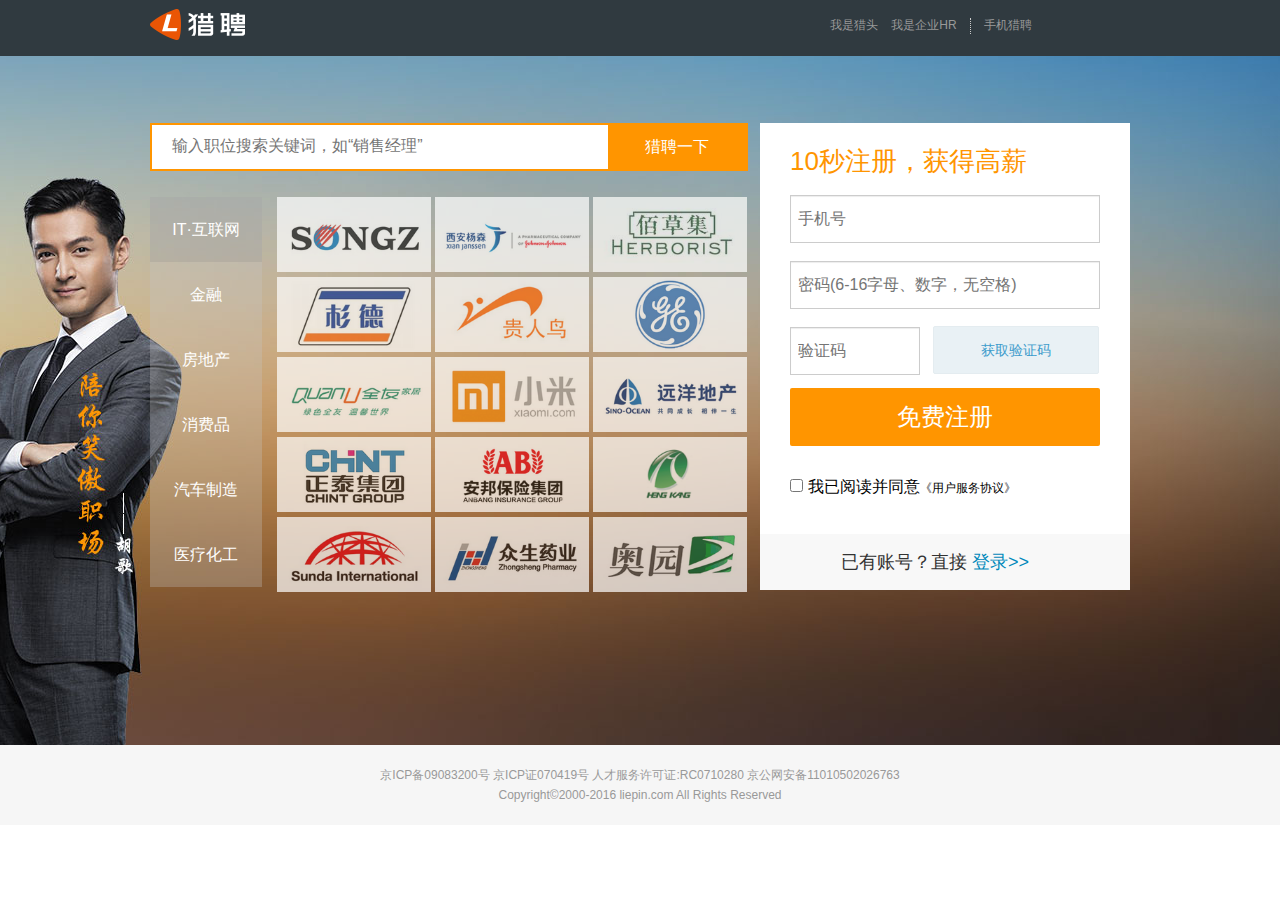
<file: index.html>
<!DOCTYPE html>
<html>
<head>
    <meta charset="UTF-8">
    <title></title>
    <link rel="stylesheet" type="text/css" href="css/tab.css" charset="utf-8"/>
    <script type="text/javascript" src="js/animate.js"></script>
    <script type="text/javascript" src="json/ajax.js"></script>
</head>
<body>
<div id="head">
    <div class="logo">
        <div class="logo_left">
            <a href="javascript:;">
                <img src="img/logo_e062b0a3.png"/>
            </a>
        </div>
        <div class="logo_right">
            <a href="javascript:;">我是猎头</a>
            <a href="javascript:;">我是企业HR</a>
            <span class="logo_span"></span>
          <span id="head_logo">
            <a class="logo_head" href="javascript:;">手机猎聘</a>

            <div id="logo_bottom" class="logo_bottom">
                <div class="logo_h">
                    <span>猎聘同道客户端</span>
                </div>
                <div class="logo_img"><img src="img/qcode_06d04da2.jpg"/></div>
                <ul>
                    <li><a href="javascript:;"><i>IOS下载</i></a></li>
                    <li><a href="javascript:;"><i>Android下载</i></a></li>
                </ul>
            </div>
          </span>
        </div>
    </div>
</div>
<div class="container">
    <div class="wrap">
        <div>
            <div class="side">
                <div class="side-box" id="side-box">
                    <div class="side-input">
                        <input type="text" placeholder="输入职位搜索关键词，如“销售经理”"/>
                    </div>
                    <div class="side-button">
                        <button type="submit" class="btn side-btn">猎聘一下</button>
                    </div>
                </div>
                <div class="side-content">
                    <div class="side-content-left" id="side-content-left">
                    </div>
                    <div class="side-content-right" id="side-content-right">
                    </div>
                </div>
            </div>
            <div class="login">
                <h3>10秒注册，获得高薪</h3>

                <div id="register">
                    <form class="register-box">
                        <div class="logo-from">
                            <input type="text" placeholder="手机号" class="text info">
                        </div>
                        <div class="logo-from">
                            <input type="password" placeholder="密码(6-16字母、数字，无空格)" class="text info">
                        </div>
                        <div class="logo-from">
                            <input type="text" placeholder="验证码" class="text input-code">
                            <a href="javascript:;" class="btn btn-light">获取验证码</a>
                        </div>
                        <div class="button logo-from">
                            <input type="button" value="免费注册" class="btn btn-warning">
                        </div>
                        <div class="logo-from logo-label">
                            <label>
                                <input type="checkbox" class="logo-checkbox">我已阅读并同意<a href="javascript:;">《用户服务协议》</a>
                            </label>
                        </div>
                        <div class="logo-from">
                            <p>
                                已有账号？直接
                                <a href="javascript:;">登录>></a>
                            </p>
                        </div>
                    </form>
                </div>
            </div>
        </div>
    </div>
    <div id="footer">

        <p>京ICP备09083200号 京ICP证070419号 人才服务许可证:RC0710280 京公网安备11010502026763</p>
        <p>Copyright©2000-2016 liepin.com All Rights Reserved</p>
    </div>
</div>

<script type="text/javascript" src="js/tab.js"></script>
</body>
</html>
</file>
<file: css/tab.css>
* {
    margin: 0;
    padding: 0;
    font-size: 12px;
    font-family: "\5FAE\8F6F\96C5\9ED1", Helvetica, sans-serif;
    line-height: 20px;
}

a, a:hover, a:active, a:target {
    text-decoration: none;
    color: #000000;
}

ul, li {
    list-style: none;
}

div {
    display: block;
}

img {
    display: inline-block;
    border: none;
}

#head {
    background-color: #303a40;
}

#head .logo {
    position: relative;
    width: 980px;
    margin: 0 auto;
}

#head .logo .logo_left {
    padding: 5px 20px 5px 0;
    width: 110px;
}

#head .logo .logo_left a {
}

#head .logo .logo_left img {
    width: 110px;
    height: 40px;
}

#head .logo_right {
    position: absolute;
    top: 0;
    left: 675px;
    height: 50px;
    line-height: 50px;
    text-align: right;
}

#head .logo_right a {
    color: #999999;
    margin: 0 5px;
    display: inline-block;
}

#head .logo_right a:hover {
    color: #ffffff;
}

#head .logo_right .logo_span {
    display: inline-block;
    margin: 0 5px;
    border-right: 1px dotted #cccccc;
    height: 16px;
    vertical-align: middle;
}

#logo_bottom {
    position: absolute;
    top: 50px;
    left: 100px;
    height: 184px;
    background-color: #ffffff;
    z-index: 101;
    border: 2px solid #999999;
}

#logo_bottom .logo_h {
    border-bottom: 1px dotted #cccccc;
}

#logo_bottom span {
    display: inline-block;
    padding: 0 15px;
    line-height: 50px;
    width: 250px;
    height: 50px;
    font-size: 16px;
    text-align: left;
}

#logo_bottom .logo_img {
    position: absolute;
    padding: 15px 15px;
}

#logo_bottom ul {
    position: relative;
    top: 10px;
    left: 150px;

}

#head_logo .logo_head {
    line-height: 50px;
}

#logo_bottom {
    display: none;
}

#logo_bottom li {
    margin: 5px 10px 10px 0;
    width: 115px;
    height: 30px;
    line-height: 30px;
    background-color: #08BECE;
    border-radius: 3px;
}

.logo_right #logo_bottom ul li a {
    text-align: center;
    width: 110px;
    height: 30px;
    line-height: 30px;
}

.logo_right #logo_bottom ul li:hover {
    background: #2192bc;
}

.logo_right #logo_bottom ul li a i {
    color: #ffffff;
    font-family: "\5FAE\8F6F\96C5\9ED1", Helvetica, sans-serif;
}

.container {
    margin-top: 0;
    background: url("seaver.jpg") no-repeat center top #2f6f75;
}

.container, .wrap {
    margin-left: auto;
    margin-right: auto;
}

.container .wrap {
    position: relative;
    height: 669px;
    width: 980px;
    z-index: 50;
}

.container .side {
    position: relative;
    float: left;
    margin-top: 67px;
    width: 598px;
    height: 470px;
}

#side-box {
    margin-bottom: 26px;
    width: 598px;
}

#side-box .side-input {
    height: 32px;
    padding: 7px 138px 5px 0;
    overflow: hidden;
    border: 2px solid #ff9500;
    background-color: #fff;
}

#side-box .side-input input {
    width: 100%;
    height: 28px;
    outline: 0 none;
    border: 0 none;
    font-size: 16px;
    color: #666;
    text-indent: 20px;
}

#side-box .side-button .side-btn {
    width: 138px;
    height: 48px;
    color: #fff;
    font-size: 16px;
    position: absolute;
    top: 5px;
    left: 458px;

    background-color: #ff9500;
    border: 1px solid #ff9500;
}
.container .side .side-content-left {
    float: left;
    width: 112px;
}

.container .side .side-content-left ul {
    background: rgba(198, 198, 198, .3);
}

.container .side .side-content-left ul li {
    color: #ffffff;
    font-size: 16px;
    text-align: center;
    height: 65px;
    line-height: 66px;
    cursor: pointer;
}

.container .side .side-content-left ul li.bg {
    background-color: rgba(132, 132, 132, .2);
}

.container .side .side-content-right {
    position: relative;
    width: 471px;
    height: 395px;
    float: right;
    overflow: hidden;
}

.container .side .side-content-right ul {
    margin-right: -4px;
    position: absolute;
    opacity: 0;
    top: 0;
    height: 396px;
    -webkit-transition: all .6s;
    width: 528px;
}

.container .side .side-content-right ul li {
    float: left;
    margin: 0 4px 5px 0;
    line-height: 75px;
    height: 75px;
    cursor: pointer;
}

.container .side .side-content-right ul li a {
    display: inline-block;
    opacity: .7;
    float: left;

}

.container .side .side-content-right ul li a:hover {
    opacity: 1;
}

.container .side .side-content-right .company-logo {
    width: 154px;
    height: 75px;
}

.container .login {
    background: #fff;
    float: right;
    width: 370px;
    position: relative;
    height: 445px;
    margin-top: 67px;
}

.container .login h3 {
    color: #ff9500;
    text-align: left;
    font-size: 26px;
    font-weight: 400;
    height: 57px;
    line-height: 57px;
    margin-top: 10px;
    margin-bottom: 5px;
    padding: 0 30px;
}

form {
    display: block;
}

#register form {
    padding: 0 30px;
    position: relative;
}

#register .logo-from {
    margin-bottom: 20px;
    height: 46px;
}

#register input.info {
    width: 294px;
}

#register input.text {
    height: 18px;
    border: 1px solid #ccc;
    background: #fff;
    padding: 14px 7px;
    font-size: 16px;
}

input.text {
    box-shadow: inset 0 1px 1px rgba(0, 0, 0, .075);
    transition: border linear .2s, box-shadow linear .2s;
}

#register .btn-light {
    font-size: 14px;
    height: 36px;
    line-height: 36px;
    margin-left: 10px;
    width: 140px;
    color: #3d9ccc;
    background: #e9f1f5;
    border: 1px solid #e4ecf0;
}

.btn {
    display: inline-block;
    margin-top: -5px;
    padding: 5px 12px;
    font-size: 12px;
    line-height: 16px;
    color: #333;
    text-align: center;
    vertical-align: middle;
    cursor: pointer;
    background-color: #f5f5f5;
    border: 1px solid #ccc;
    -webkit-border-radius: 2px;
    -moz-border-radius: 2px;
    border-radius: 2px;
}

#register .input-code {
    width: 114px;
}

#register .button .btn {
    background: #ff9500;
    color: #fff;
    font-size: 24px;
    height: 58px;
    line-height: 58px;
    width: 310px;
    padding: 0;
    border: 0;
}

label {
    display: inline-block;
}

#register .logo-label {
    padding-top: 19px;
}

#register label {
    line-height: 16px;
    height: 16px;
    font-size: 16px;
}
#register .logo-checkbox{
    margin-right: 5px;
}
#register label a:hover{
    text-decoration: underline;
}
#register .logo-from p{
    background: #f8f8f8;
    height: 56px;
    line-height: 56px;
    position: absolute;
    left: 0;
    bottom: 0;
    width: 370px;
    font-size: 18px;
    color: #333333;
    text-align: center;
}
#register .logo-from p a{
    margin-right:20px;
    color: #0088bb;
    text-decoration: none;
    font-size: 18px;
}
#footer{
    background: #f6f6f6;
    color: #999;
    text-align: center;
    padding: 20px 0;
    margin-top: 20px;
    overflow: hidden;
}
#footer p{
    margin: 0;
}
</file>
